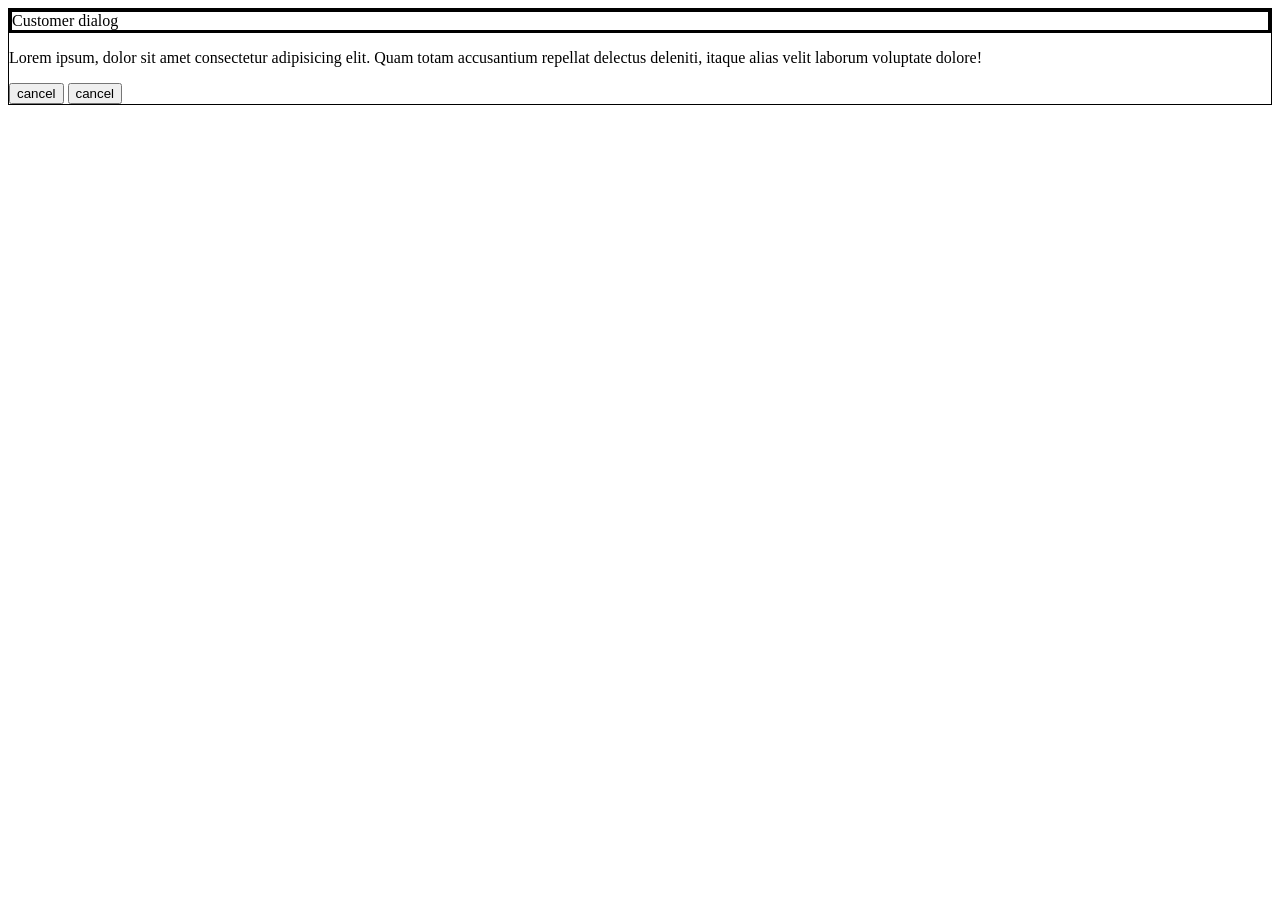
<file: BaiTapBuoi10/dialog.html>
<!doctype html>
<html lang="en">
<head>
    <meta charset="UTF-8">
    <meta name="viewport"
          content="width=device-width, user-scalable=no, initial-scale=1.0, maximum-scale=1.0, minimum-scale=1.0">
    <meta http-equiv="X-UA-Compatible" content="ie=edge">
    <style>
        .dialog {
            border: 1px solid;
        }

        .title {
            border: solid;
        }
    </style>
</head>
<body>
    <div class="dialog">
        <div class="title">Customer dialog</div>
        <p class="content">Lorem ipsum, dolor sit amet consectetur adipisicing elit. Quam totam accusantium repellat delectus deleniti, itaque alias velit laborum voluptate dolore!</p>
        <button class="cancel-btn btn">cancel</button>
        <button class="ok-btn btn">cancel</button>
    </div>
</body>
</html>
</file>
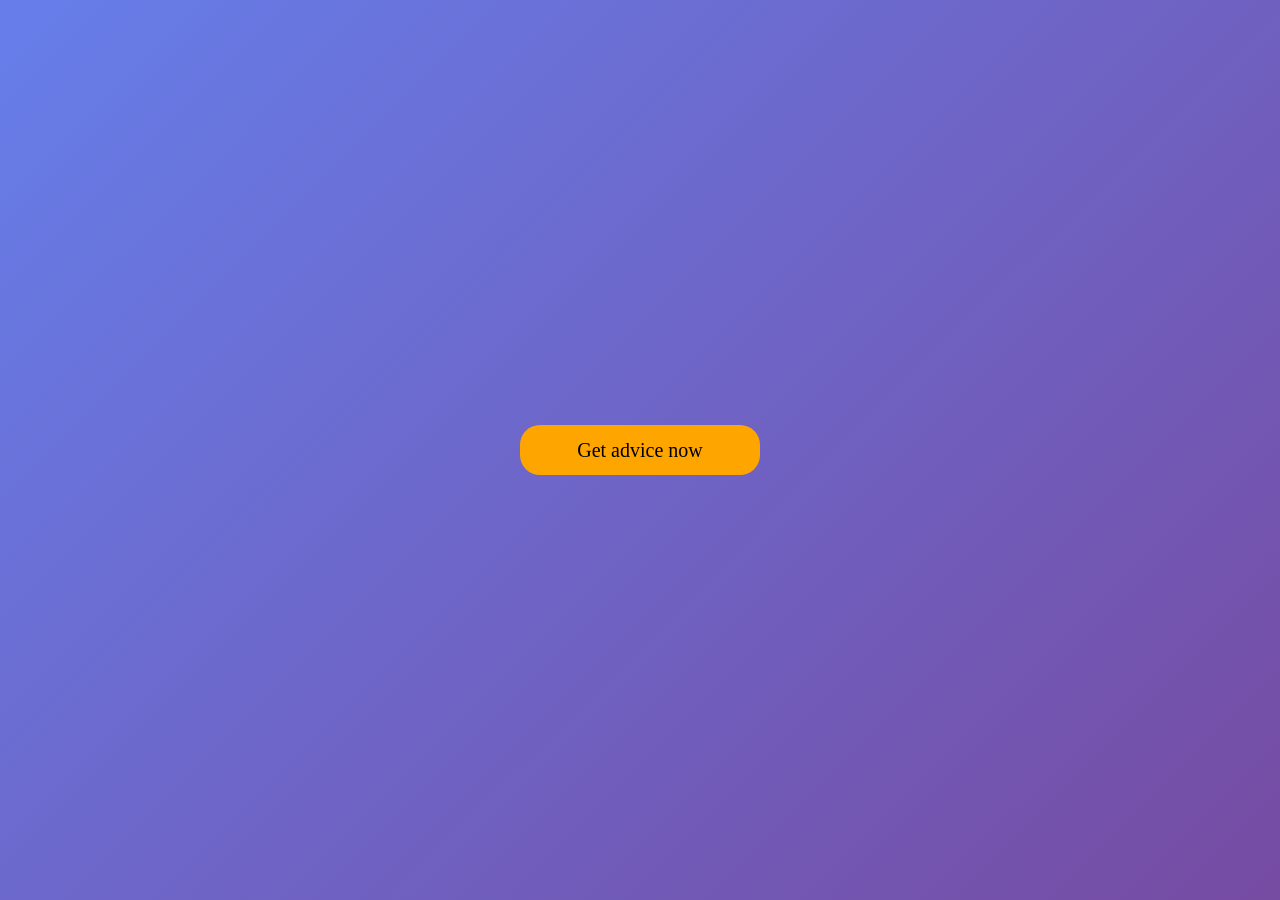
<file: BaiTapBuoi10/form.html>
<!doctype html>
<html lang="en">
<head>
    <meta charset="UTF-8">
    <meta name="viewport"
          content="width=device-width, user-scalable=no, initial-scale=1.0, maximum-scale=1.0, minimum-scale=1.0">
    <meta http-equiv="X-UA-Compatible" content="ie=edge">
    <link rel="stylesheet" href="style.css">
    <title>ThanhLe-Form</title>
</head>
<body>
<input type="radio" id="advice-btn" name="advice-btn" class="advice-btn">
<input type="radio" id="close-btn" name="advice-btn">
<label for="advice-btn" class="advice-lbl">Get advice now</label>
<label for="close-btn" class="overlay">oke</label>
<form action="https://api-gateway.fullstack.edu.vn/action_page.php" class="modal">
    <div class="title">Register for a consultation</div>
    <div class="content">Please fill in your information to receive personalized study plan advice</div>
    <label for="close-btn" class="close-btn">X</label>
    <div class="data">
        <div class="tool">
            <label for="fullname-txt" class="textbox-lbl">Full name</label>
            <input type="text" id="fullname-txt" class="text" placeholder="Nguyen Van A">
            <div class="tooltip">
                <div class="box1">Please enter your fullname</div>
                <div class="box2"></div>
            </div>
        </div>
        <div class="tool">
            <label for="phonenumber-txt" class="textbox-lbl">Phone number</label>
            <input type="tel" id="phonenumber-txt" class="text" placeholder="091298493738">
            <div class="tooltip">
                <div class="box1">Here is the phone number for us to contact you for consultation</div>
                <div class="box2"></div>
            </div>
        </div>
        <div class="tool">
            <label for="email-txt" class="textbox-lbl">Email</label>
            <input type="email" id="email-txt" class="text" placeholder="example@gmail.com">
            <div class="tooltip">
                <div class="box1">Email to receive course information (optional)</div>
                <div class="box2"></div>
            </div>
        </div>
        <label class="textbox-lbl">Course of interest</label>
        <div class="chk">
            <input type="checkbox" id="html-css--chk" value="html-css">
            <label for="html-css--chk" class="lbl--chk">HTML & CSS</label>
            <div class="tooltip">
                <div class="box1">Basic web development course</div>
                <div class="box2"></div>
            </div>
        </div>
        <div class="chk">
            <input type="checkbox" id="js--chk" value="js">
            <label for="js--chk" class="lbl--chk">JavaScript</label>
            <div class="tooltip">
                <div class="box1">Programming languages for dynamic web</div>
                <div class="box2"></div>
            </div>
        </div>
        <div class="chk">
            <input type="checkbox" id="FE--chk" value="FE">
            <label for="FE--chk" class="lbl--chk">Front-end roadmap</label>
            <div class="tooltip">
                <div class="box1">A complete roadmap to becoming a Front-end Developer</div>
                <div class="box2"></div>
            </div>
        </div>
        <div class="chk">
            <input type="checkbox" id="reactjs--chk" value="">
            <label for="reactjs--chk" class="lbl--chk">ReactJS</label>
            <div class="tooltip">
                <div class="box1">The most popular JavaScript library today</div>
                <div class="box2"></div>
            </div>
        </div>
        <div class="chk">
            <input type="checkbox" id="unclear--chk" value="unclear">
            <label for="unclear--chk" class="lbl--chk">Unclear - need advice</label>
            <div class="tooltip">
                <div class="box1">We will advise you on a suitable route</div>
                <div class="box2"></div>
            </div>
        </div>
        <button class="register-btn">REGISTER FOR A CONSULTATION NOW</button>
    </div>
</form>
</body>
</html>
</file>
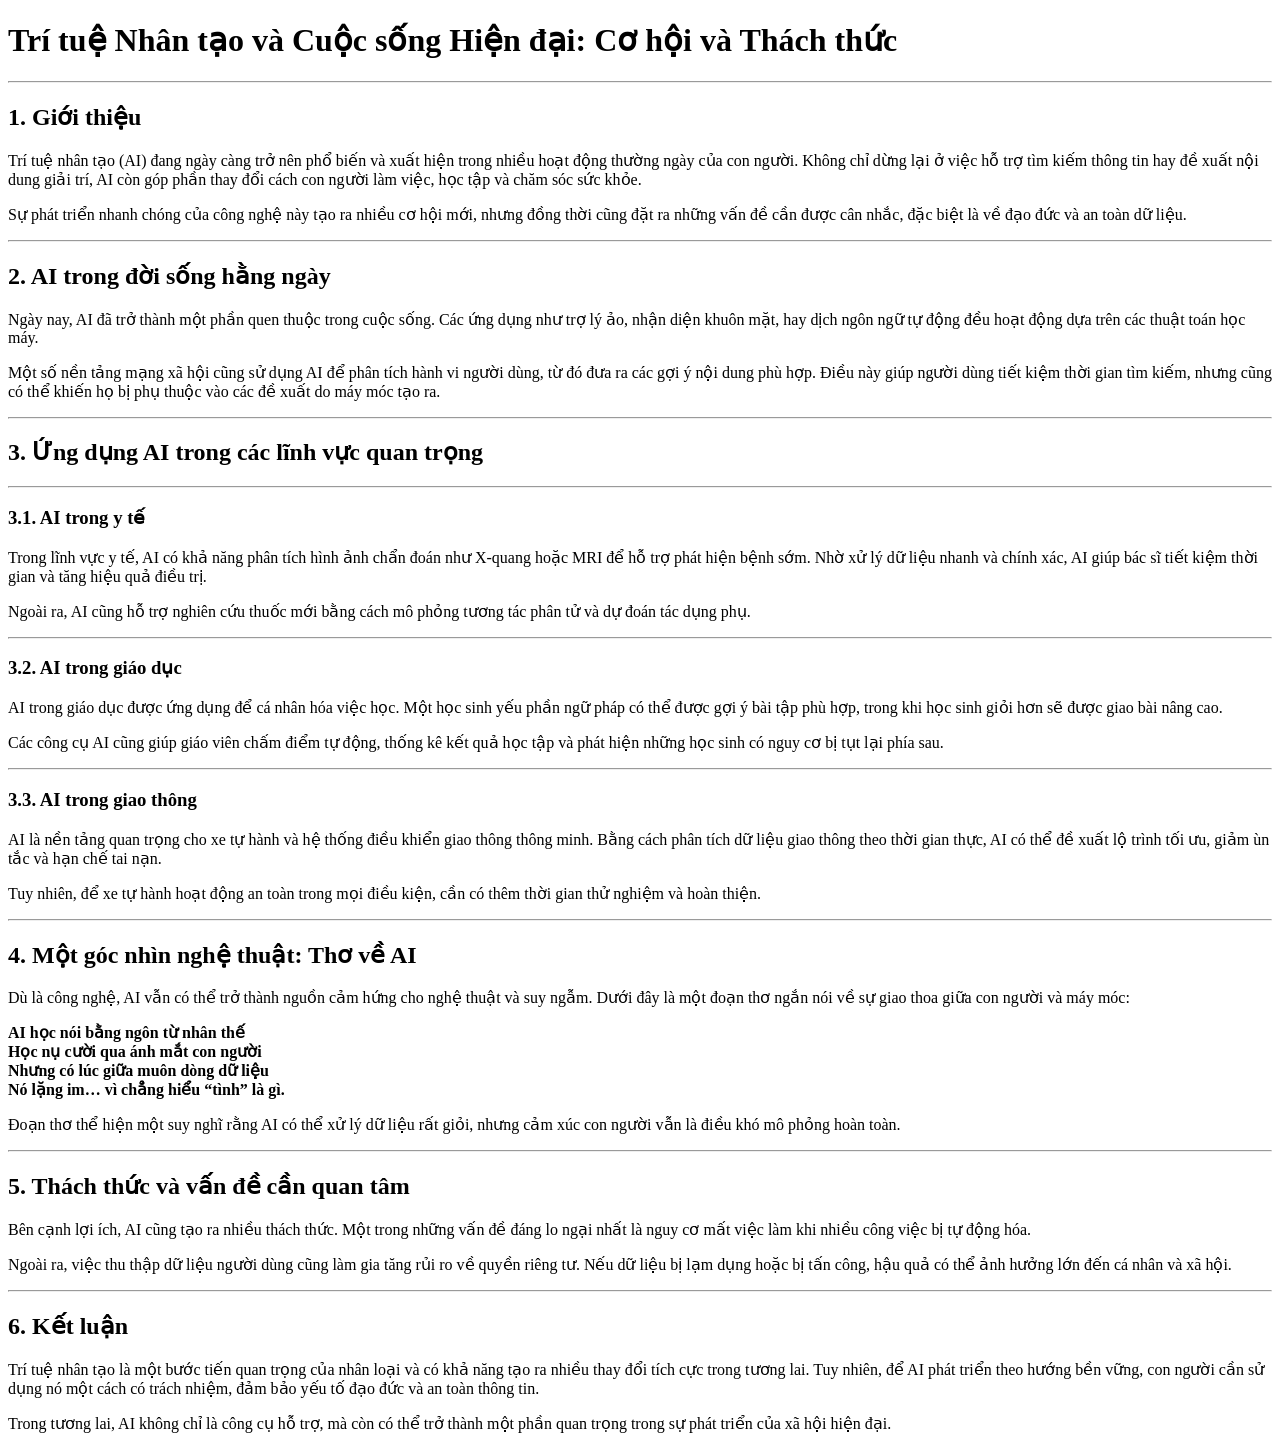
<file: BaiTapBuoi3/baitap1.html>
<!Doctype html>
<html lang="vi">
<head>
    <meta charset="UTF-8">
    <title>K19_Bài_tập_buổi_3</title>
</head>
<body>
    <h1>Trí tuệ Nhân tạo và Cuộc sống Hiện đại: Cơ hội và Thách thức</h1>
    <hr>
    <h2>1. Giới thiệu</h2>
    <p>Trí tuệ nhân tạo (AI) đang ngày càng trở nên phổ biến và xuất hiện trong nhiều hoạt động thường ngày của con người. Không chỉ dừng lại ở việc hỗ trợ tìm kiếm thông tin hay đề xuất nội dung giải trí, AI còn góp phần thay đổi cách con người làm việc, học tập và chăm sóc sức khỏe.</p>
    <p>Sự phát triển nhanh chóng của công nghệ này tạo ra nhiều cơ hội mới, nhưng đồng thời cũng đặt ra những vấn đề cần được cân nhắc, đặc biệt là về đạo đức và an toàn dữ liệu.</p>
    <hr>
    <h2>2. AI trong đời sống hằng ngày</h2>
    <p>Ngày nay, AI đã trở thành một phần quen thuộc trong cuộc sống. Các ứng dụng như trợ lý ảo, nhận diện khuôn mặt, hay dịch ngôn ngữ tự động đều hoạt động dựa trên các thuật toán học máy.</p>
    <p>Một số nền tảng mạng xã hội cũng sử dụng AI để phân tích hành vi người dùng, từ đó đưa ra các gợi ý nội dung phù hợp. Điều này giúp người dùng tiết kiệm thời gian tìm kiếm, nhưng cũng có thể khiến họ bị phụ thuộc vào các đề xuất do máy móc tạo ra.</p>
    <hr>
    <h2>3. Ứng dụng AI trong các lĩnh vực quan trọng</h2>
    <hr>
    <h3>3.1. AI trong y tế</h3>
    <p>Trong lĩnh vực y tế, AI có khả năng phân tích hình ảnh chẩn đoán như X-quang hoặc MRI để hỗ trợ phát hiện bệnh sớm. Nhờ xử lý dữ liệu nhanh và chính xác, AI giúp bác sĩ tiết kiệm thời gian và tăng hiệu quả điều trị.</p>
    <p>Ngoài ra, AI cũng hỗ trợ nghiên cứu thuốc mới bằng cách mô phỏng tương tác phân tử và dự đoán tác dụng phụ.</p>
    <hr>
    <h3>3.2. AI trong giáo dục</h3>
    <p>AI trong giáo dục được ứng dụng để cá nhân hóa việc học. Một học sinh yếu phần ngữ pháp có thể được gợi ý bài tập phù hợp, trong khi học sinh giỏi hơn sẽ được giao bài nâng cao.</p>
    <p>Các công cụ AI cũng giúp giáo viên chấm điểm tự động, thống kê kết quả học tập và phát hiện những học sinh có nguy cơ bị tụt lại phía sau.</p>
    <hr>
    <h3>3.3. AI trong giao thông</h3>
    <p>AI là nền tảng quan trọng cho xe tự hành và hệ thống điều khiển giao thông thông minh. Bằng cách phân tích dữ liệu giao thông theo thời gian thực, AI có thể đề xuất lộ trình tối ưu, giảm ùn tắc và hạn chế tai nạn.</p>
    <p>Tuy nhiên, để xe tự hành hoạt động an toàn trong mọi điều kiện, cần có thêm thời gian thử nghiệm và hoàn thiện.</p>
    <hr>
    <h2>4. Một góc nhìn nghệ thuật: Thơ về AI</h2>
    <p>Dù là công nghệ, AI vẫn có thể trở thành nguồn cảm hứng cho nghệ thuật và suy ngẫm. Dưới đây là một đoạn thơ ngắn nói về sự giao thoa giữa con người và máy móc:</p>
    <p>
        <b>AI học nói bằng ngôn từ nhân thế</b> <br>
        <b>Học nụ cười qua ánh mắt con người</b> <br>
        <b>Nhưng có lúc giữa muôn dòng dữ liệu</b> <br>
        <b>Nó lặng im… vì chẳng hiểu “tình” là gì.</b>
    </p>
    <p>Đoạn thơ thể hiện một suy nghĩ rằng AI có thể xử lý dữ liệu rất giỏi, nhưng cảm xúc con người vẫn là điều khó mô phỏng hoàn toàn.</p>
    <hr>
    <h2>5. Thách thức và vấn đề cần quan tâm</h2>
    <p>Bên cạnh lợi ích, AI cũng tạo ra nhiều thách thức. Một trong những vấn đề đáng lo ngại nhất là nguy cơ mất việc làm khi nhiều công việc bị tự động hóa.</p>
    <p>Ngoài ra, việc thu thập dữ liệu người dùng cũng làm gia tăng rủi ro về quyền riêng tư. Nếu dữ liệu bị lạm dụng hoặc bị tấn công, hậu quả có thể ảnh hưởng lớn đến cá nhân và xã hội.</p>
    <hr>
    <h2>6. Kết luận</h2>
    <p>Trí tuệ nhân tạo là một bước tiến quan trọng của nhân loại và có khả năng tạo ra nhiều thay đổi tích cực trong tương lai. Tuy nhiên, để AI phát triển theo hướng bền vững, con người cần sử dụng nó một cách có trách nhiệm, đảm bảo yếu tố đạo đức và an toàn thông tin.</p>
    <p>Trong tương lai, AI không chỉ là công cụ hỗ trợ, mà còn có thể trở thành một phần quan trọng trong sự phát triển của xã hội hiện đại.</p>
</body>
</html>
</file>
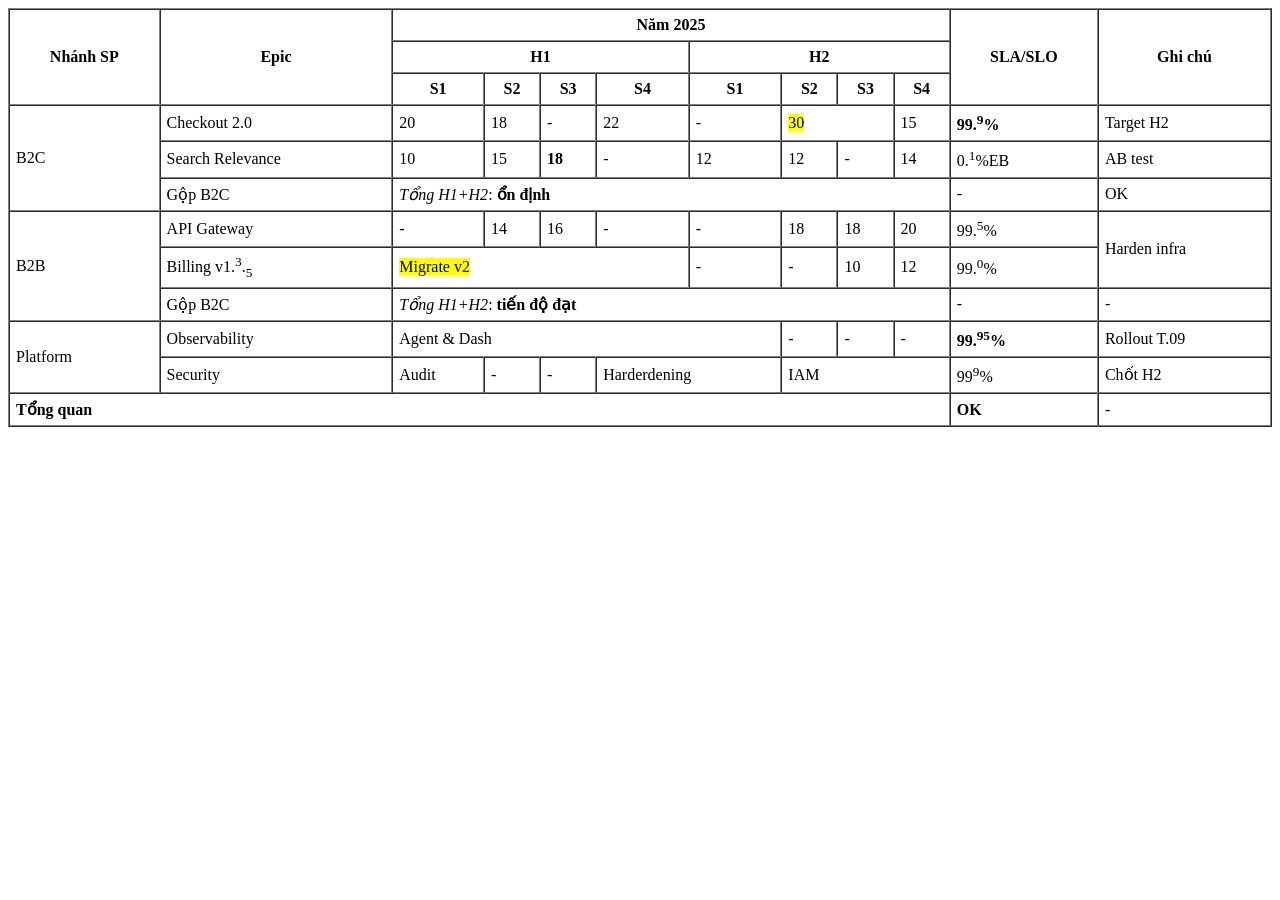
<file: BaiTapBuoi4/bang1.html>
<!doctype html>
<html lang="vi">
<head>
    <meta charset="UTF-8">
</head>
<body>
    <table cellpadding="6", cellspacing="0", border="1", width="100%">
        <thead>
            <tr>
                <th rowspan="3">Nhánh SP</th>
                <th rowspan="3">Epic</th>
                <th colspan="8">Năm 2025</th>
                <th rowspan="3">SLA/SLO</th>
                <th rowspan="3">Ghi chú</th>
            </tr>
            <tr>
                <th colspan="4">H1</th>
                <th colspan="4">H2</th>
            </tr>
            <tr>
                <th>S1</th>
                <th>S2</th>
                <th>S3</th>
                <th>S4</th>
                <th>S1</th>
                <th>S2</th>
                <th>S3</th>
                <th>S4</th>
            </tr>
        </thead>
            <tr>
                <td rowspan="3">B2C</td>
                <td>Checkout 2.0</td>
                <td>20</td>
                <td>18</td>
                <td>-</td>
                <td>22</td>
                <td>-</td>
                <td colspan="2"><mark>30</mark></td>
                <td>15</td>
                <td><b>99.<sup>9</sup>%</b></td>
                <td>Target H2</td>
            </tr>
            <tr>
                <td>Search Relevance</td>
                <td>10</td>
                <td>15</td>
                <td><b>18</b></td>
                <td>-</td>
                <td>12</td>
                <td>12</td>
                <td>-</td>
                <td>14</td>
                <td>0.<sup>1</sup>%EB</td>
                <td>AB test</td>
            </tr>
            <tr>
                <td>Gộp B2C</td>
                <td colspan="8"><i>Tổng H1+H2</i>: <b>ổn định</b></td>
                <td>-</td>
                <td>OK</td>
            </tr>
        <tr>
            <td rowspan="3">B2B</td>
            <td>API Gateway</td>
            <td>-</td>
            <td>14</td>
            <td>16</td>
            <td>-</td>
            <td>-</td>
            <td>18</td>
            <td>18</td>
            <td>20</td>
            <td>99.<sup>5</sup>%</td>
            <td rowspan="2">Harden infra</td>
        </tr>
        <tr>
            <td>Billing v1.<sup>3</sup>.<sub>5</sub></td>
            <td colspan="4"><mark>Migrate v2</mark></td>
            <td>-</td>
            <td>-</td>
            <td>10</td>
            <td>12</td>
            <td>99.<sup>0</sup>%</td>
        </tr>
        <tr>
            <td>Gộp B2C</td>
            <td colspan="8"><i>Tổng H1+H2</i>: <b>tiến độ đạt</b></td>
            <td>-</td>
            <td>-</td>
        </tr>
        <tr>
            <td rowspan="2">Platform</td>
            <td>Observability</td>
            <td colspan="5">Agent & Dash</td>
            <td>-</td>
            <td>-</td>
            <td>-</td>
            <td><b>99.<sup>95</sup>%</b></td>
            <td>Rollout T.09</td>
        </tr>
        <tr>
            <td>Security</td>
            <td>Audit</td>
            <td>-</td>
            <td>-</td>
            <td colspan="2">Harderdening</td>
            <td colspan="3">IAM</td>
            <td>99<sup>9</sup>%</td>
            <td>Chốt H2</td>
        </tr>
        <tbody>
            <td colspan="10"><b>Tổng quan</b></td>
            <td><b>OK</b></td>
            <td>-</td>
        </tbody>
        <tfoot>

        </tfoot>
    </table>
</body>
</html>
</file>
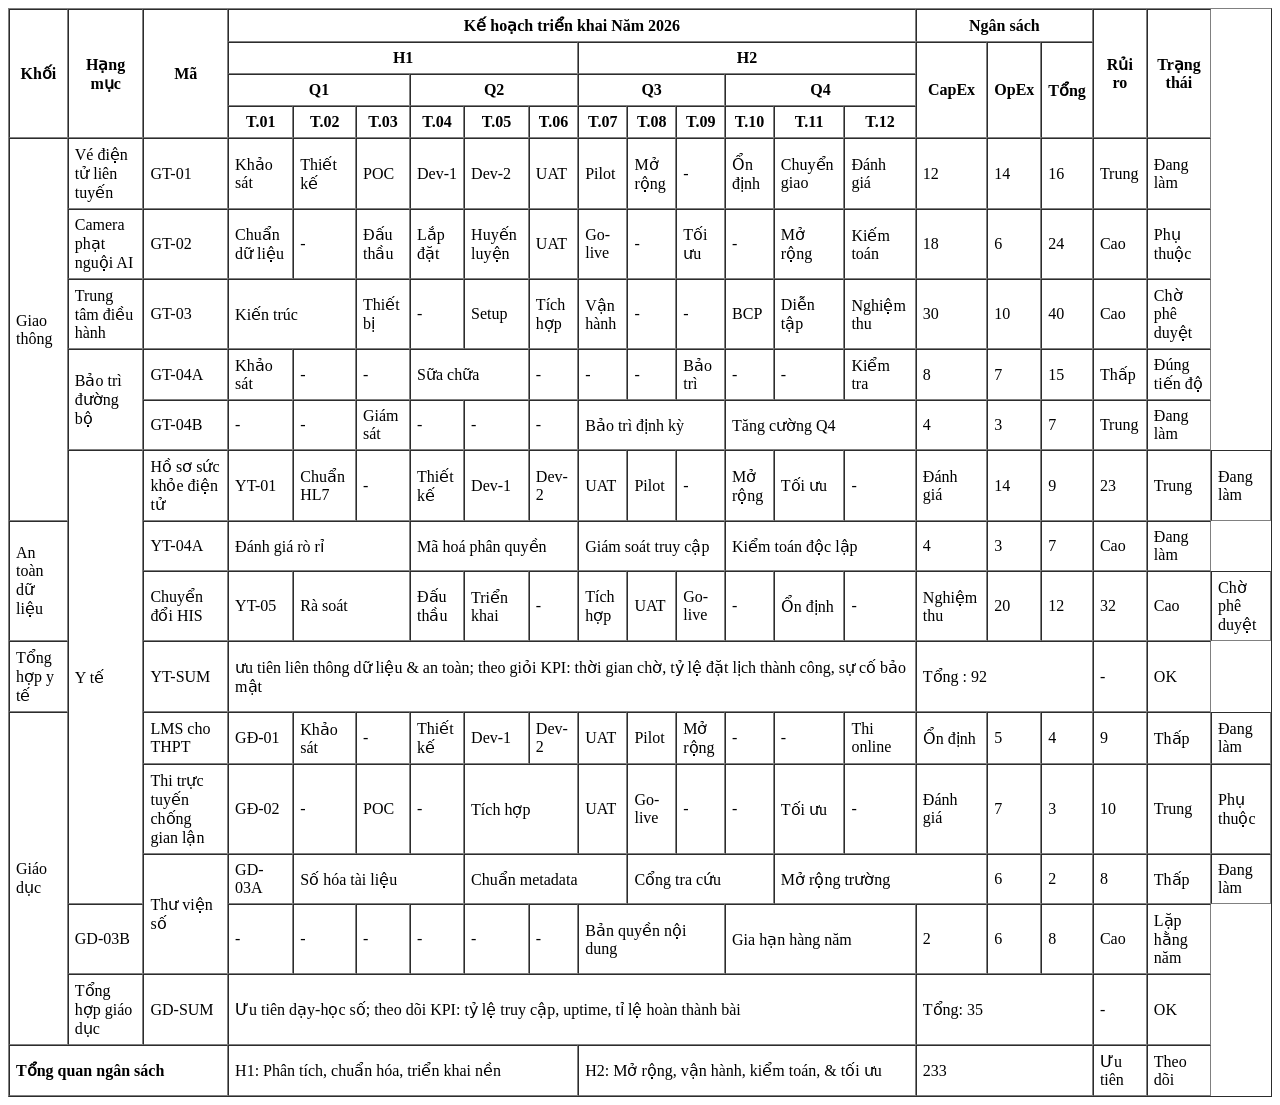
<file: BaiTapBuoi4/bang2.html>
<!doctype html>
<html lang="en">
<head>
    <meta charset="UTF-8">
    <meta name="viewport"
          content="width=device-width, user-scalable=no, initial-scale=1.0, maximum-scale=1.0, minimum-scale=1.0">
    <meta http-equiv="X-UA-Compatible" content="ie=edge">
    <title>Document</title>
</head>
<body>
    <table with="100%", cellspacing="0", cellpadding="6", border="1">
        <thead>
            <tr>
                <th rowspan="4">Khối</th>
                <th rowspan="4">Hạng mục</th>
                <th rowspan="4">Mã</th>
                <th colspan="12">Kế hoạch triển khai Năm 2026</th>
                <th colspan="3">Ngân sách</th>
                <th rowspan="4">Rủi ro</th>
                <th rowspan="4">Trạng thái</th>
            </tr>
            <tr>
                <th colspan="6">H1</th>
                <th colspan="6">H2</th>
                <th rowspan="3">CapEx</th>
                <th rowspan="3">OpEx</th>
                <th rowspan="3">Tổng</th>
            </tr>
            <tr>
                <th colspan="3">Q1</th>
                <th colspan="3">Q2</th>
                <th colspan="3">Q3</th>
                <th colspan="3">Q4</th>
            </tr>
            <tr>
                <th>T.01</th>
                <th>T.02</th>
                <th>T.03</th>
                <th>T.04</th>
                <th>T.05</th>
                <th>T.06</th>
                <th>T.07</th>
                <th>T.08</th>
                <th>T.09</th>
                <th>T.10</th>
                <th>T.11</th>
                <th>T.12</th>
            </tr>
        </thead>
        <tbody>
            <tr>
                <td rowspan="6">Giao thông</td>
                <td>Vé điện tử liên tuyến</td>
                <td>GT-01</td>
                <td>Khảo sát</td>
                <td>Thiết kế</td>
                <td>POC</td>
                <td>Dev-1</td>
                <td>Dev-2</td>
                <td>UAT</td>
                <td>Pilot</td>
                <td>Mở rộng</td>
                <td>-</td>
                <td>Ổn định</td>
                <td>Chuyển giao</td>
                <td>Đánh giá</td>
                <td>12</td>
                <td>14</td>
                <td>16</td>
                <td>Trung</td>
                <td>Đang làm</td>
            </tr>
            <tr>
                <td>Camera phạt nguội AI</td>
                <td>GT-02</td>
                <td>Chuẩn dữ liệu</td>
                <td>-</td>
                <td>Đấu thầu</td>
                <td>Lắp đặt</td>
                <td>Huyến luyện</td>
                <td>UAT</td>
                <td>Go-live</td>
                <td>-</td>
                <td>Tối ưu</td>
                <td>-</td>
                <td>Mở rộng</td>
                <td>Kiếm toán</td>
                <td>18</td>
                <td>6</td>
                <td>24</td>
                <td>Cao</td>
                <td>Phụ thuộc</td>
            </tr>
            <tr>
                <td>Trung tâm điều hành</td>
                <td>GT-03</td>
                <td colspan="2">Kiến trúc</td>
                <td>Thiết bị</td>
                <td>-</td>
                <td>Setup</td>
                <td>Tích hợp</td>
                <td>Vận hành</td>
                <td>-</td>
                <td>-</td>
                <td>BCP</td>
                <td>Diễn tập</td>
                <td>Nghiệm thu</td>
                <td>30</td>
                <td>10</td>
                <td>40</td>
                <td>Cao</td>
                <td>Chờ phê duyệt</td>
            </tr>
            <tr>
                <td rowspan="2">Bảo trì đường bộ</td>
                <td>GT-04A</td>
                <td>Khảo sát</td>
                <td>-</td>
                <td>-</td>
                <td colspan="2">Sữa chữa</td>
                <td>-</td>
                <td>-</td>
                <td>-</td>
                <td>Bảo trì</td>
                <td>-</td>
                <td>-</td>
                <td>Kiểm tra</td>
                <td>8</td>
                <td>7</td>
                <td>15</td>
                <td>Thấp</td>
                <td>Đúng tiến độ</td>
            </tr>
            <tr>
                <td>GT-04B</td>
                <td>-</td>
                <td>-</td>
                <td>Giám sát</td>
                <td>-</td>
                <td>-</td>
                <td>-</td>
                <td colspan="3">Bảo trì định kỳ</td>
                <td colspan="3">Tăng cường Q4</td>
                <td>4</td>
                <td>3</td>
                <td>7</td>
                <td>Trung</td>
                <td>Đang làm</td>

            </tr>
            <tr>
                <td rowspan="7">Y tế</td>
                <td>Hồ sơ sức khỏe điện tử</td>
                <td>YT-01</td>
                <td>Chuẩn HL7</td>
                <td>-</td>
                <td>Thiết kế</td>
                <td>Dev-1</td>
                <td>Dev-2</td>
                <td>UAT</td>
                <td>Pilot</td>
                <td>-</td>
                <td>Mở rộng</td>
                <td>Tối ưu</td>
                <td>-</td>
                <td>Đánh giá</td>
                <td>14</td>
                <td>9</td>
                <td>23</td>
                <td>Trung</td>
                <td>Đang làm</td>
            </tr>
            <tr>
                <td rowspan="2">An toàn dữ liệu</td>
                <td>YT-04A</td>
                <td colspan="3">Đánh giá rò rỉ</td>
                <td colspan="3">Mã hoá phân quyền</td>
                <td colspan="3">Giám soát truy cập</td>
                <td colspan="3">Kiểm toán độc lập</td>
                <td>4</td>
                <td>3</td>
                <td>7</td>
                <td>Cao</td>
                <td>Đang làm</td>
            </tr>
            <tr>
                <td>Chuyển đổi HIS</td>
                <td>YT-05</td>
                <td colspan="2">Rà soát</td>
                <td>Đấu thầu</td>
                <td>Triển khai</td>
                <td>-</td>
                <td>Tích hợp</td>
                <td>UAT</td>
                <td>Go-live</td>
                <td>-</td>
                <td>Ổn định</td>
                <td>-</td>
                <td>Nghiệm thu</td>
                <td>20</td>
                <td>12</td>
                <td>32</td>
                <td>Cao</td>
                <td>Chờ phê duyệt</td>
            </tr>
            <tr>
                <td>Tổng hợp y tế</td>
                <td>YT-SUM</td>
                <td colspan="12">ưu tiên liên thông dữ liệu & an toàn; theo giỏi KPI: thời gian chờ, tỷ lệ đặt lịch thành công, sự cố bảo mật</td>
                <td colspan="3">Tổng : 92</td>
                <td>-</td>
                <td>OK</td>
            </tr>
            <tr>
                <td rowspan="5">Giáo dục</td>
                <td>LMS cho THPT</td>
                <td>GĐ-01</td>
                <td>Khảo sát</td>
                <td>-</td>
                <td>Thiết kế</td>
                <td>Dev-1</td>
                <td>Dev-2</td>
                <td>UAT</td>
                <td>Pilot</td>
                <td>Mở rộng</td>
                <td>-</td>
                <td>-</td>
                <td>Thi online</td>
                <td>Ổn định</td>
                <td>5</td>
                <td>4</td>
                <td>9</td>
                <td>Thấp</td>
                <td>Đang làm</td>
            </tr>
        <tr>
            <td>Thi trực tuyến chống gian lận</td>
            <td>GĐ-02</td>
            <td>-</td>
            <td>POC</td>
            <td>-</td>
            <td colspan="2">Tích hợp</td>
            <td>UAT</td>
            <td>Go-live</td>
            <td>-</td>
            <td>-</td>
            <td>Tối ưu</td>
            <td>-</td>
            <td>Đánh giá</td>
            <td>7</td>
            <td>3</td>
            <td>10</td>
            <td>Trung</td>
            <td>Phụ thuộc</td>
        </tr>
        <tr>
            <td rowspan="2">Thư viện số</td>
            <td>GD-03A</td>
            <td colspan="3">Số hóa tài liệu</td>
            <td colspan="3">Chuẩn metadata</td>
            <td colspan="3">Cổng tra cứu</td>
            <td colspan="3">Mở rộng trường</td>
            <td>6</td>
            <td>2</td>
            <td>8</td>
            <td>Thấp</td>
            <td>Đang làm</td>
        </tr>
        <tr>
            <td>GD-03B</td>
            <td>-</td>
            <td>-</td>
            <td>-</td>
            <td>-</td>
            <td>-</td>
            <td>-</td>
            <td colspan="3">Bản quyền nội dung</td>
            <td colspan="3">Gia hạn hàng năm</td>
            <td>2</td>
            <td>6</td>
            <td>8</td>
            <td>Cao</td>
            <td>Lặp hằng năm</td>
        </tr>
        <tr>
            <td>Tổng hợp giáo dục</td>
            <td>GD-SUM</td>
            <td colspan="12">Ưu tiên dạy-học số; theo dõi KPI: tỷ lệ truy cập, uptime, tỉ lệ hoàn thành bài</td>
            <td colspan="3">Tổng: 35</td>
            <td>-</td>
            <td>OK</td>
        </tr>
        </tbody>
        <tfoot>
        <td colspan="3"><b>Tổng quan ngân sách</b></td>
        <td colspan="6">H1: Phân tích, chuẩn hóa, triển khai nền</td>
        <td colspan="6">H2: Mở rộng, vận hành, kiểm toán, & tối ưu</td>
        <td colspan="3">233</td>
        <td>Ưu tiên</td>
        <td>Theo dõi</td>
        </tfoot>
    </table>
</body>
</html>
</file>
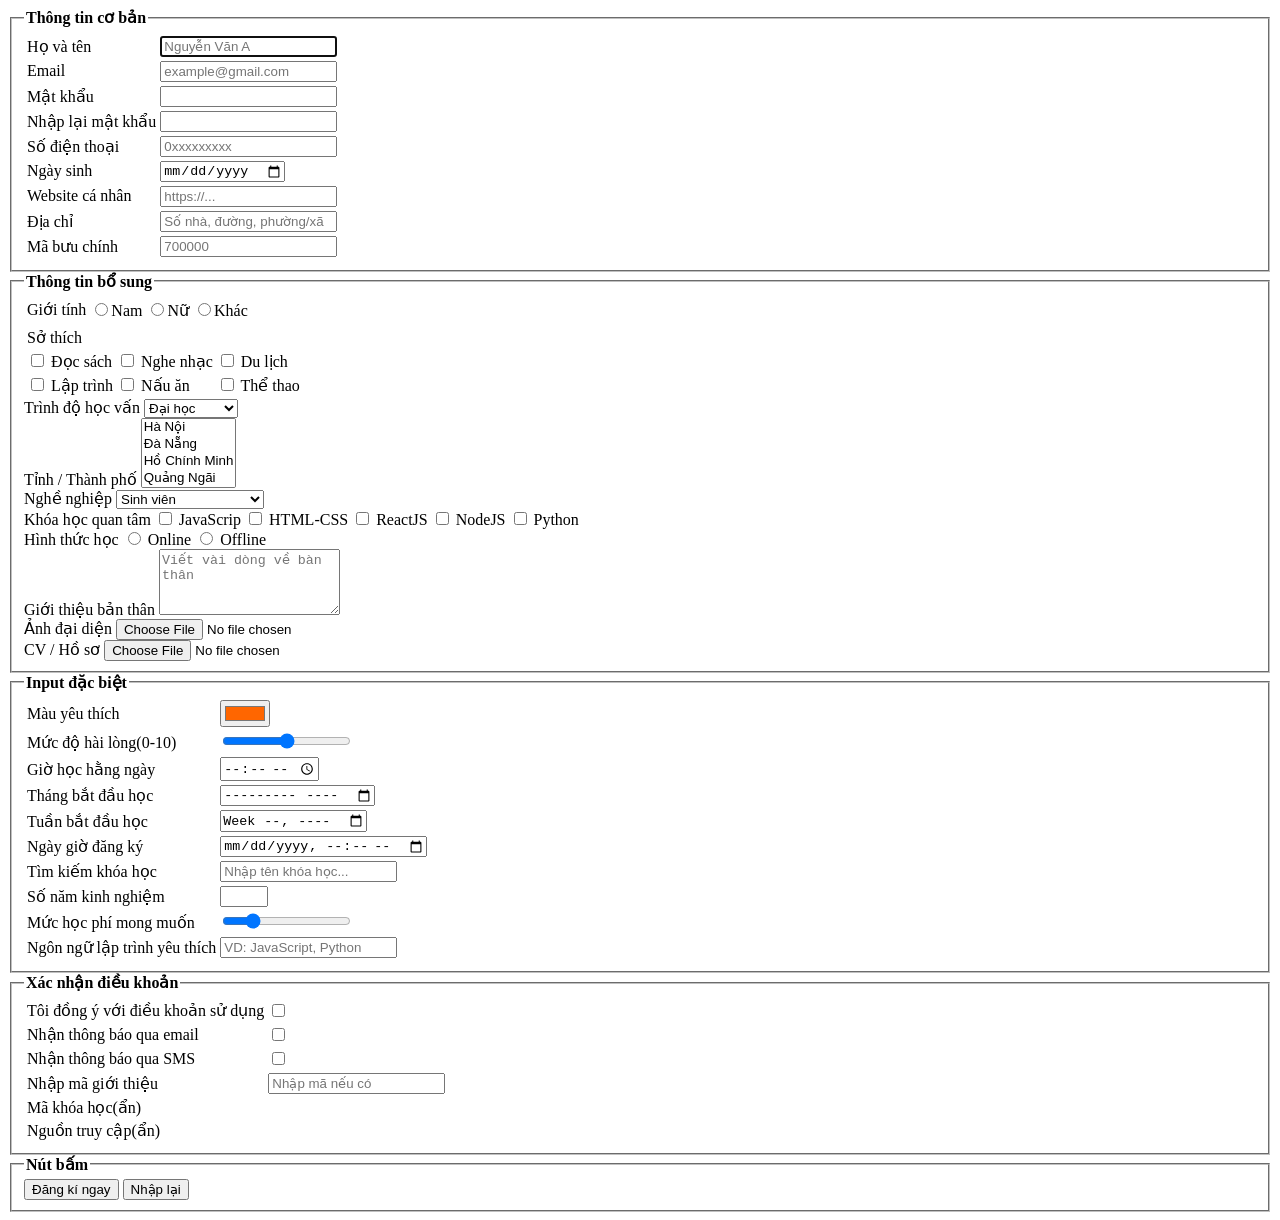
<file: BaiTapBuoi4/form.html>
<!doctype html>
<html lang="=vi">
<head>
    <meta charset="UTF-8">
    <meta name="viewport"
          content="width=device-width, user-scalable=no, initial-scale=1.0, maximum-scale=1.0, minimum-scale=1.0">
    <meta http-equiv="X-UA-Compatible" content="ie=edge">
</head>
<body>
    <form action="https://api-gateway.f8.edu.vn/action_page.php" method="post" enctype="multipart/form-data">
        <fieldset>
            <legend><b>Thông tin cơ bản</b></legend>
            <table>
                <tbody>
                <tr>
                    <div>
                        <td><label for="fullname">Họ và tên</label></td>
                        <td><input tabindex="1" id="fullname" type="text" name="fullname" required placeholder="Nguyễn Văn A" autofocus></td>
                    </div>
                </tr>
                <tr>
                    <div>
                        <td><label for="email">Email</label></td>
                        <td><input tabindex="2" id="email" type="email" name="email" required placeholder="example@gmail.com"></td>
                    </div>
                </tr>
                <tr>
                    <div>
                        <td><label tabindex="2" for="password">Mật khẩu</label></td>
                        <td><input tabindex="2" type="password" id="password" name="password" required minlength="6" autocomplete="off"></td>
                    </div>
                </tr>
                <tr>
                    <div>
                        <td><label for="confirm_password">Nhập lại mật khẩu</label></td>
                        <td><input tabindex="3" type="password" id="confirm_password" name="confirm_password" requỉred ></td>
                    </div>
                </tr>
                <tr>
                    <div>
                        <td><label for="phone">Số điện thoại</label></td>
                        <td><input tabindex="4" type="tel" id="phone" name="phone" placeholder="0xxxxxxxxx" pattern="0[0-9]{9}"></td>
                    </div>
                </tr>
                <tr>
                    <div>
                        <td><label for="birthday">Ngày sinh</label></td>
                        <td><input tabindex="5"  type="date" id="birthday" name="birthday" required></td>
                    </div>
                </tr>
                <tr>
                    <div>
                        <td><label for="website">Website cá nhân</label></td>
                        <td><input tabindex="6" type="url" id="website" name="website" placeholder="https://..."></td>
                    </div>
                </tr>
                <tr>
                    <div>
                        <td><label for="address">Địa chỉ</label></td>
                        <td><input tabindex="7" type="text" id="address" name="address" placeholder="Số nhà, đường, phường/xã"></td>
                    </div>
                </tr>
                <tr>
                    <div>
                        <td><label for="zipcode">Mã bưu chính</label></td>
                        <td><input tabindex="8" type="text" id="zipcode" name="zipcode" maxlength="6" placeholder="700000"></td>
                    </div>
                </tr>
                </tbody>
            </table>
        </fieldset>

        <fieldset>
            <legend><b>Thông tin bổ sung</b></legend>
            <table>
                <tbody>
                    <tr>
                        <div>
                            <td><label>Giới tính</label></td>
                            <td>
                                <input type="radio" id="gender-man" name="gender" value="Nam">Nam
                                <input type="radio" id="gender-women" name="gender" value="Nữ">Nữ
                                <input type="radio" id="gender-different" name="gender" value="Khác">Khác
                            </td>
                        </div>
                    </tr>
                    <tr>
                        <div>
                            <table>
                                <thead>
                                    <td><label>Sở thích</label></td>
                                </thead>
                                <tbody>
                                    <tr>
                                        <td><input type="checkbox" name="hobby" value="Đọc sách"> Đọc sách</td>
                                        <td><input type="checkbox" name="hobby" value="Nghe nhạc"> Nghe nhạc</td>
                                        <td><input type="checkbox" name="hobby" value="Du lịch"> Du lịch</td>
                                    </tr>
                                    <tr>
                                        <td><input type="checkbox" name="hobby" value="Du lịch"> Lập trình</td>
                                        <td><input type="checkbox" name="hobby" value="Du lịch"> Nấu ăn</td>
                                        <td><input type="checkbox" name="hobby" value="Du lịch"> Thể thao</td>
                                    </tr>
                                </tbody>
                            </table>
                        </div>
                    </tr>
                    <tr>
                        <div>
                            <td><label for="education">Trình độ học vấn</label></td>
                            <td>
                                <select name="education" id="education">
                                    <option value="Trung học">Trung học</option>
                                    <option value="Cao đẳng">Cao đẳng</option>
                                    <option value="Đại học" selected>Đại học</option>
                                    <option value="Sau đại học">Sau đại học</option>
                                </select>
                            </td>
                        </div>
                    </tr>
                    <tr>
                        <div>
                            <td><label for="city">Tỉnh / Thành phố</label></td>
                            <td>
                                <select name="city" id="city" multiple="5">
                                    <option value="Hà Nội">Hà Nội</option>
                                    <option value="Hà Nội">Đà Nẵng</option>
                                    <option value="Hà Nội">Hồ Chính Minh</option>
                                    <option value="Hà Nội">Quảng Ngãi</option>
                                    <option value="Hà Nội">Nha Trang</option>
                                    <option value="Hà Nội">Huế</option>
                                </select>
                            </td>
                        </div>
                    </tr>
                    <tr>
                        <div>
                            <td><label for="job">Nghề nghiệp</label></td>
                            <td>
                                <select name="job" id="job">
                                    <option value="pupil">Học sinh</option>
                                    <option value="student" selected>Sinh viên</option>
                                    <option value="office-staff" >Nhân viên văn phòng</option>
                                    <option value="developer">Lập trình viên</option>
                                    <option value="different">Khác</option>
                                </select>
                            </td>
                        </div>
                    </tr>
                    <tr>
                        <div>
                            <td><label>Khóa học quan tâm</label></td>
                            <td>
                                <input type="checkbox" name="course" value="js"> JavaScrip
                                <input type="checkbox" name="course" value="html-css"> HTML-CSS
                                <input type="checkbox" name="course" value="reactjs"> ReactJS
                                <input type="checkbox" name="course" value="nodejs"> NodeJS
                                <input type="checkbox" name="course" value="python"> Python
                            </td>
                        </div>
                    </tr>
                    <tr>
                        <div>
                            <td><label for="isonline">Hình thức học</label></td>
                            <td>
                                <input type="radio" name="study_type" value="online" id="isonline"> <label for="isonline">Online</label>
                                <input type="radio" name="study_type" value="offline" id="isoffline"> <label for="isoffline">Offline</label>
                            </td>
                        </div>
                    </tr>
                    <tr>
                        <td><label for="bio">Giới thiệu bản thân</label></td>
                        <td>
                            <textarea name="bio" id="bio" rows="4" placeholder="Viết vài dòng về bàn thân"></textarea>
                        </td>
                    </tr>
                    <tr>
                        <div>
                            <td><label for="avatar">Ảnh đại diện</label></td>
                            <td>
                                <input type="file" id="avatar" name="avatar" accept=".jpg,.png">
                            </td>
                        </div>
                    </tr>
                    <tr>
                        <div>
                            <td><label for="cv">CV / Hồ sơ</label></td>
                            <td>
                                <input type="file" id="cv" name="cv" accept=".doc,.pdf,.docx">
                            </td>
                        </div>
                    </tr>
                </tbody>
            </table>
        </fieldset>

        <fieldset>
            <legend><b>Input đặc biệt</b></legend>
            <table>
                <tr>
                    <div>
                        <td><label for="fav_color">Màu yêu thích</label></td>
                        <td>
                            <input type="color" id="fav_color" value="#ff6600" name="fav_color">
                        </td>
                    </div>
                </tr>
                <tr>
                    <div>
                        <td><label for="satisfaction">Mức độ hài lòng(0-10)</label></td>
                        <td><input type="range" id="satisfaction" name="satisfaction" min="0" max="10" value="5"></td>
                    </div>
                </tr>
                <tr>
                    <div>
                        <td><label for="study_time">Giờ học hằng ngày</label></td>
                        <td><input type="time" id="study_time" name="study_time"></td>
                    </div>
                </tr>
                <tr>
                    <div>
                        <td><label for="start_month">Tháng bắt đầu học</label></td>
                        <td><input type="month" id="start_month" name="start_month"></td>
                    </div>
                </tr>
                <tr>
                    <div>
                        <td><label for="start_week">Tuần bắt đầu học</label></td>
                        <td><input type="week" id="start_week" name="start_week"></td>
                    </div>
                </tr>
                <tr>
                    <div>
                        <td><label for="register_at">Ngày giờ đăng ký</label></td>
                        <td><input type="datetime-local" id="register_at" name="register_at"></td>
                    </div>
                </tr>
                <tr>
                    <div>
                        <td><label for="search_course">Tìm kiếm khóa học</label></td>
                        <td><input type="search" id="search_course" name="search_course" placeholder="Nhập tên khóa học..."></td>
                    </div>
                </tr>
                <tr>
                    <div>
                        <td><label for="experience">Số năm kinh nghiệm</label></td>
                        <td><input type="number" id="experience" name="experience" min="0" max="50" step="1" ></td>
                    </div>
                </tr>
                <tr>
                    <div>
                        <td><label for="budget">Mức học phí mong muốn</label></td>
                        <td><input type="range" id="budget" name="budget" min="0" max="5000000" step="100000" value="1000000"></td>
                    </div>
                </tr>
                <tr>
                    <div>
                        <td><label for="fav_lang">Ngôn ngữ lập trình yêu thích</label></td>
                        <td><input type="text" id="fav_lang" name="fav_lang" placeholder="VD: JavaScript, Python"></td>
                    </div>
                </tr>
            </table>
        </fieldset>

        <fieldset>
            <legend><b>Xác nhận điều khoản</b></legend>
            <table>
                <tr>
                    <td><label for="agree_terms">Tôi đồng ý với điều khoản sử dụng</label></td>
                    <td><input type="checkbox" id="agree_terms" name="agree_terms" required></td>
                </tr>
                <tr>
                    <td><label for="subscribe">Nhận thông báo qua email</label></td>
                    <td><input type="checkbox" id="subscribe" name="subscribe"></td>
                </tr>
                <tr>
                    <td><label for="sms_notify">Nhận thông báo qua SMS</label></td>
                    <td><input type="checkbox" id="sms_notify" name="sms_notify"></td>
                </tr>
                <tr>
                    <td><label for="ref_code">Nhập mã giới thiệu</label></td>
                    <td><input type="text" id="ref_code" name="ref_code" placeholder="Nhập mã nếu có"></td>
                </tr>
                <tr>
                    <td><label for="course_id">Mã khóa học(ẩn)</label></td>
                    <td><input type="hidden" id="course_id" name="course_id" value="F8_2024"></td>
                </tr>
                <tr>
                    <td><label for="utm_source">Nguồn truy cập(ẩn)</label></td>
                    <td><input type="hidden" id="utm_source" name="utm_source" value="website"></td>
                </tr>
            </table>
        </fieldset>

        <fieldset>
            <legend><b>Nút bấm</b></legend>
                <button type="submit">Đăng kí ngay</button>
                <button type="reset">Nhập lại</button>
        </fieldset>


    </form>
</body>
</html>
</file>
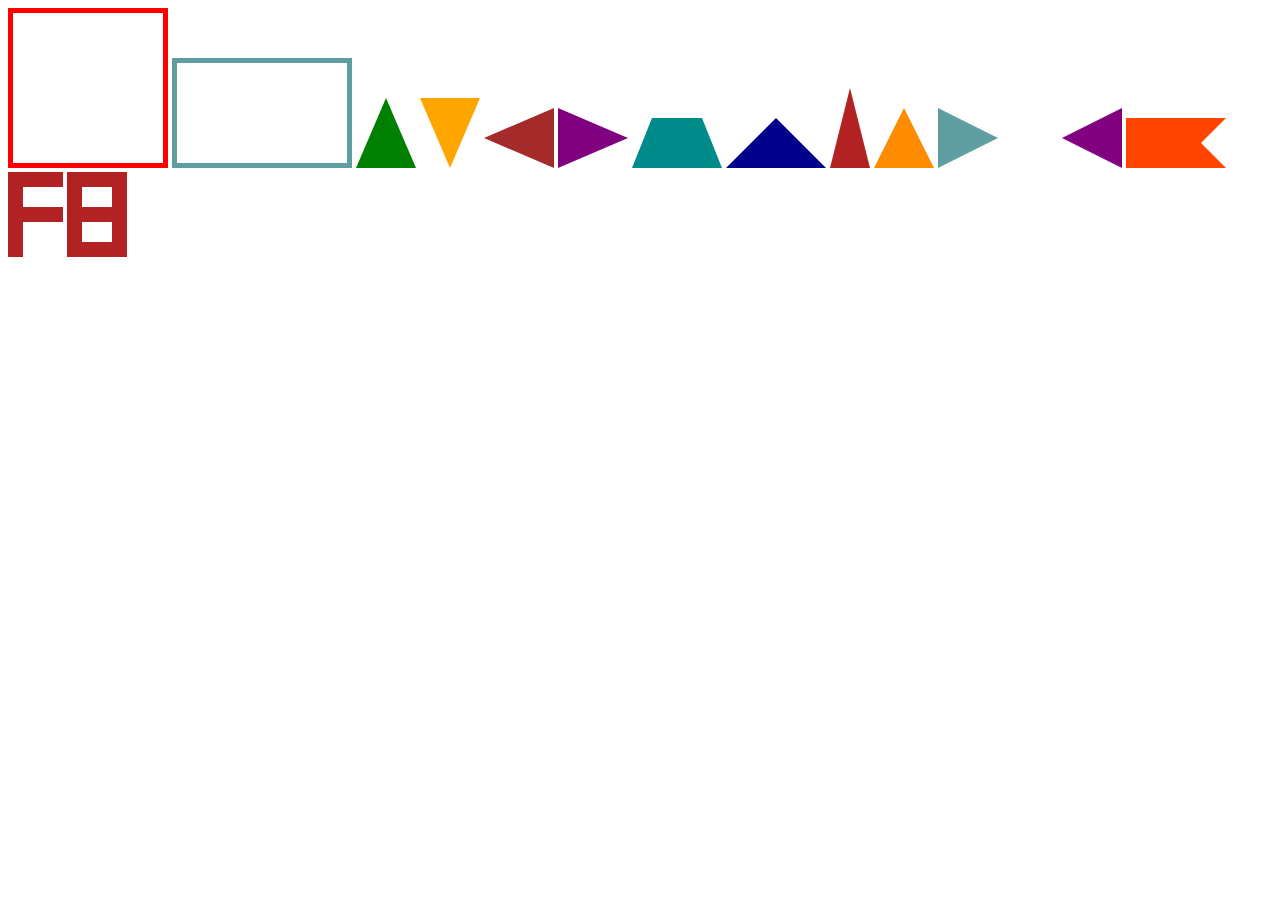
<file: BaiTapBuoi9/bai1.html>
<!doctype html>
<html lang="en">
<head>
    <meta charset="UTF-8">
    <meta name="viewport"
          content="width=device-width, user-scalable=no, initial-scale=1.0, maximum-scale=1.0, minimum-scale=1.0">
    <meta http-equiv="X-UA-Compatible" content="ie=edge">
    <title>Document</title>
    <style>
        .square {
            display: inline-block;
            width: 150px;
            height: 150px;
            border-top: 5px;
            border-right: 5px;
            border-bottom: 5px;
            border-left: 5px;
            border-style: solid;
            border-color: red;

        }
        .rectangle {
            display: inline-block;
            width: 170px;
            height: 100px;
            border-top: 5px;
            border-right: 5px;
            border-bottom: 5px;
            border-left: 5px;
            border-style: solid;
            border-color: cadetblue;
        }
        .triangle-top {
            display: inline-block;
            border-top:50px;
            border-right: 30px;
            border-bottom: 70px;
            border-left: 30px;
            border-style: solid;
            border-color: green;
            border-top-color: transparent;
            border-right-color: transparent;
            border-left-color: transparent;

        }
        .triangle-bot {
            display: inline-block;
            border: 50px solid orange;
            border-width: 70px 30px 0px 30px;
            border-color: orange transparent transparent transparent;
        }
        .triangle-left {
            display: inline-block;
            border: 50px solid orange;
            border-width: 30px 0px 30px 70px;
            border-color: transparent transparent transparent purple;
        }
        .triangle-right {
            display: inline-block;
            border: 50px solid orange;
            border-width: 30px 70px 30px 0px;
            border-color: transparent brown transparent transparent;
        }
        .trapezium {
            display: inline-block;
            width: 50px;
            border-width: 50px 20px;
            border-style: solid;
            border-color: transparent transparent darkcyan transparent;
        }
        .triangle-width {
            display: inline-block;
            border: 50px solid darkblue;
            border-color: transparent transparent darkblue transparent;
        }
        .acute-triangle {
            display: inline-block;
            border-width: 0px 20px 80px 20px;
            border-style: solid;
            border-color: transparent transparent firebrick transparent;
        }
        .isosceles-triangle{
            display: inline-block;
            border-width: 0 30px 60px 30px;
            border-style: solid;
            border-color: transparent transparent darkorange transparent;
        }
        .isosceles-triangle-left, .isosceles-triangle-right {
            display: inline-block;
            border-width: 30px 0px 30px 60px;
            border-style: solid;
            border-color: transparent transparent transparent cadetblue;
        }
        .isosceles-triangle-right {
            border-right-width: 60px;
            border-left-color: transparent;
            border-right-color: purple;
        }
        .flag {
            display: inline-block;
            border-width: 25px 25px 25px 75px;
            border-style: solid;
            border-color: orangered;
            border-right-color: transparent;
        }
        .logo8, .logoF {
            display: inline-block;
        }
        .ftop {
            width: 40px;
            height: 20px;
            border-width: 15px 0px 15px 15px;
            border-style: solid;
            border-color: firebrick;
            border-right-color: transparent;
        }
        .fbottom{
            width: 40px;
            height: 35px;
            border-left: 15px solid firebrick;
        }
        .eight1, .eight2 {
            width: 30px;
            height: 20px;
            border: 15px solid firebrick;
        }
        .eight2 {
            border-top-width: 0px;
        }
    </style>
</head>
<body>
    <div class="square"></div>
    <div class="rectangle"></div>
    <div class="triangle-top"></div>
    <div class="triangle-bot"></div>
    <div class="triangle-right"></div>
    <div class="triangle-left"></div>
    <div class="trapezium"></div>
    <div class="triangle-width"></div>
    <div class="acute-triangle"></div>
    <div class="isosceles-triangle"></div>
    <div class="isosceles-triangle-left"></div>
    <div class="isosceles-triangle-right"></div>
    <div class="flag"></div>
    <div class="logoF">
        <div class="ftop"></div>
        <div class="fbottom"></div>
    </div>
    <div class="logo8">
        <div class="eight1"></div>
        <div class="eight2"></div>
    </div>
</body>
</html>
</file>
<file: BaiTapBuoi10/style.css>
* {
    padding: 0;
    margin: 0;
    box-sizing: border-box;
}
html {
    background: linear-gradient(135deg, #667eea 0%, #764ba2 100%);
    font-size: 62.5%;
    height: 100vh;
}
#advice-btn, #close-btn{
    display: none;
}
.advice-lbl {
    width: 24rem;
    height: 5rem;
    background: orange;
    font-size: 2rem;
    padding: 1rem 0;
    border-radius: 2rem;
    position: absolute;
    top: 50%;
    left: 50%;
    margin-left: -12rem;
    margin-top: -2.5rem;
    text-align: center;
    line-height: 3rem;
    cursor: pointer;

}
.overlay {
    display: none;
    position: fixed;
    top: 0;
    right: 0;
    bottom: 0;
    left: 0;
    background: rgba(0,0,0,0.5);
}
.modal {
    display: none;
    width: 42rem;
    height: 48rem;
    background: #fff;
    position: fixed;
    right: 0;
    left: 0;
    top: 0;
    bottom: 0;
    margin: auto;
    border-radius: 2rem;
}
.close-btn {
    position: absolute;
    top: 1rem;
    right: 1rem;
    padding: 1rem 1rem;
}
.textbox-lbl {
    display: block;
}
.title {
    font-size: 2.2rem;
    font-weight: bold;
    text-align: center;
    margin: 2rem 0 0.5rem;
}
.content {
    text-align: center;
}
.data {
    margin: 2rem 2rem;
    position: relative;
}
.text {
    width: 100%;
    height: 3.3rem;
    padding: 1rem 1rem;
    margin-bottom: 1.2rem;
    margin-top: 0.3rem;
    border: purple solid 0.1rem;
    border-radius:0.4rem;
}
.chk {
    margin: 0.5rem 0;
}
.lbl--chk {
    margin-left: 0.5rem;
}
.register-btn {
    display: block;
    width: 100%;
    height: 3rem;
    color: #fff;
    background: mediumpurple;
    border: transparent;
    border-radius: 2rem;
    margin: 1rem 0;
}
#advice-btn:checked ~ .modal, #advice-btn:checked ~ .overlay {
    display: block;
}
#close-btn:checked ~ .modal{
    display: none;
}
.textbox-lbl::after {
    content: " *";
    color: #ef4444;
}
label[for="email-txt"]::after {
    content: none;
}
.tool {
    position: relative;
}
.tooltip {
    visibility: hidden;
    position: absolute;
    top: -3.8rem;
    left: 0;
}
.chk {
    position: relative;
}
.box1 {
    background: darkblue;
    color: white;
    padding: 1rem;
    border-radius: 0.5rem;
}
.box2 {
    width: 0;
    border-width: 6px;
    border-style: solid;
    border-color: darkblue transparent transparent transparent;
    margin-left: 15px;
}
.text:hover ~ .tooltip, input[type=checkbox]:hover ~ .tooltip {
    visibility: visible;
}
</file>
